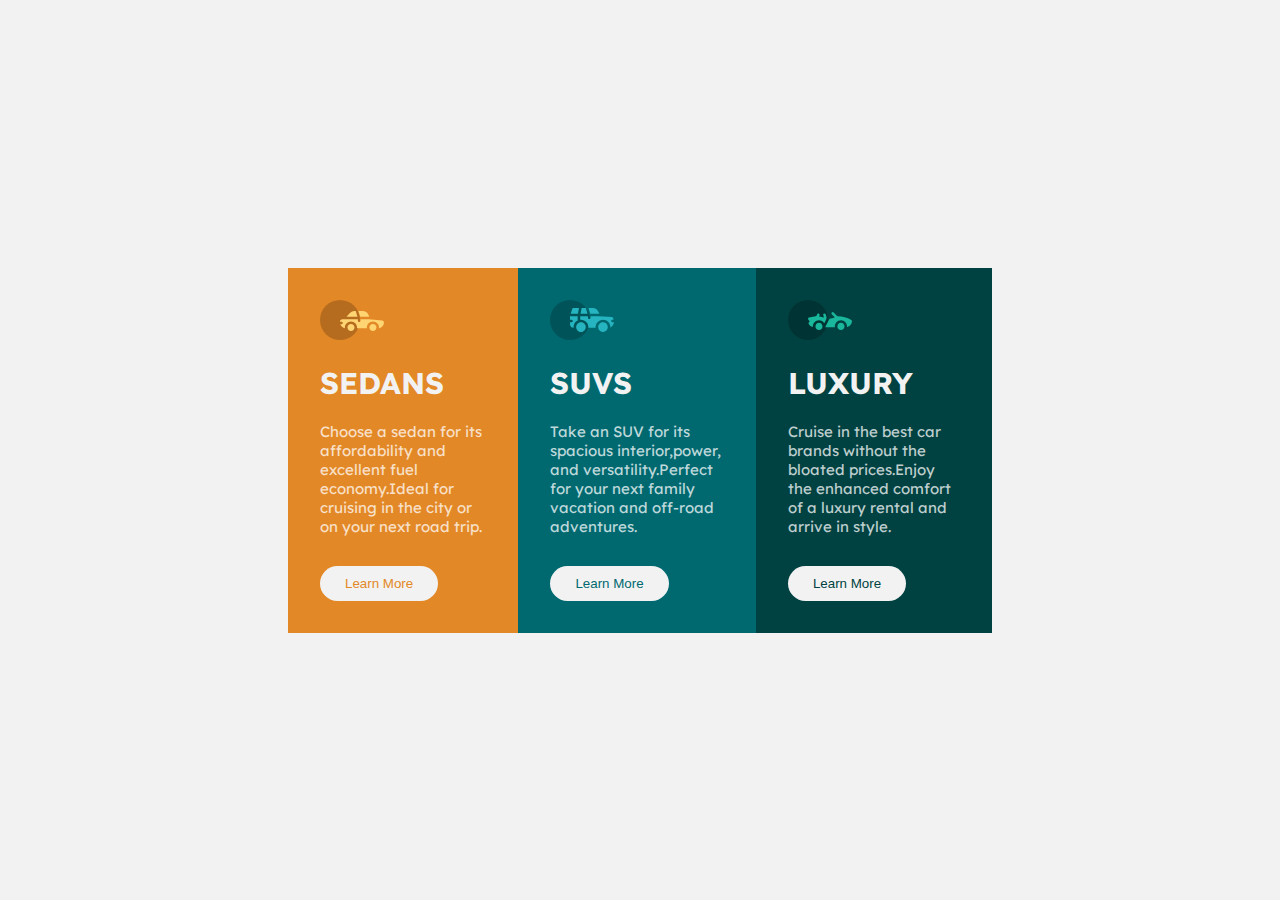
<file: css_flexbox_project/index.html>
<!DOCTYPE html>
<html lang="en">
<head>
    <meta charset="UTF-8">
    <meta http-equiv="X-UA-Compatible" content="IE=edge">
    <meta name="viewport" content="width=device-width, initial-scale=1.0">
    <title>Flex Box Project</title>
    <link rel="preconnect" href="https://fonts.googleapis.com">
    <link rel="preconnect" href="https://fonts.googleapis.com">
<link rel="preconnect" href="https://fonts.gstatic.com" crossorigin>
<link href="https://fonts.googleapis.com/css2?family=Lexend+Deca:wght@200;400&family=Poppins:wght@300;400;500;600;700;800;900&display=swap" rel="stylesheet">
    <link rel="stylesheet" href="style.css">
</head>
<body>
    <main>
        <div class="firstDiv">
            <img src="icon-sedans.svg" alt="">
            <h1>SEDANS</h1>
            <p>Choose a sedan for its affordability and excellent fuel economy.Ideal for cruising in the city or on your next road trip.</p>
            <button class="btnGeneral btn1">Learn More</button>
        </div>
        <div class="secondDiv" >
            <img src="icon-suvs.svg" alt="">
            <h1>SUVS</h1>
            <p>Take an SUV for its spacious interior,power, and versatility.Perfect for your next family vacation and off-road adventures. </p>
            <button class="btnGeneral btn2">Learn More</button>
        </div>
        <div class="thirdDiv">
            <img src="icon-luxury.svg" alt="">
            <h1>LUXURY</h1>
            <p>Cruise in the best car brands without the bloated prices.Enjoy the enhanced comfort of a luxury rental and arrive in style.</p>
            <button class="btnGeneral btn3">Learn More</button>
        </div>
    </main>
</body>
</html>
</file>
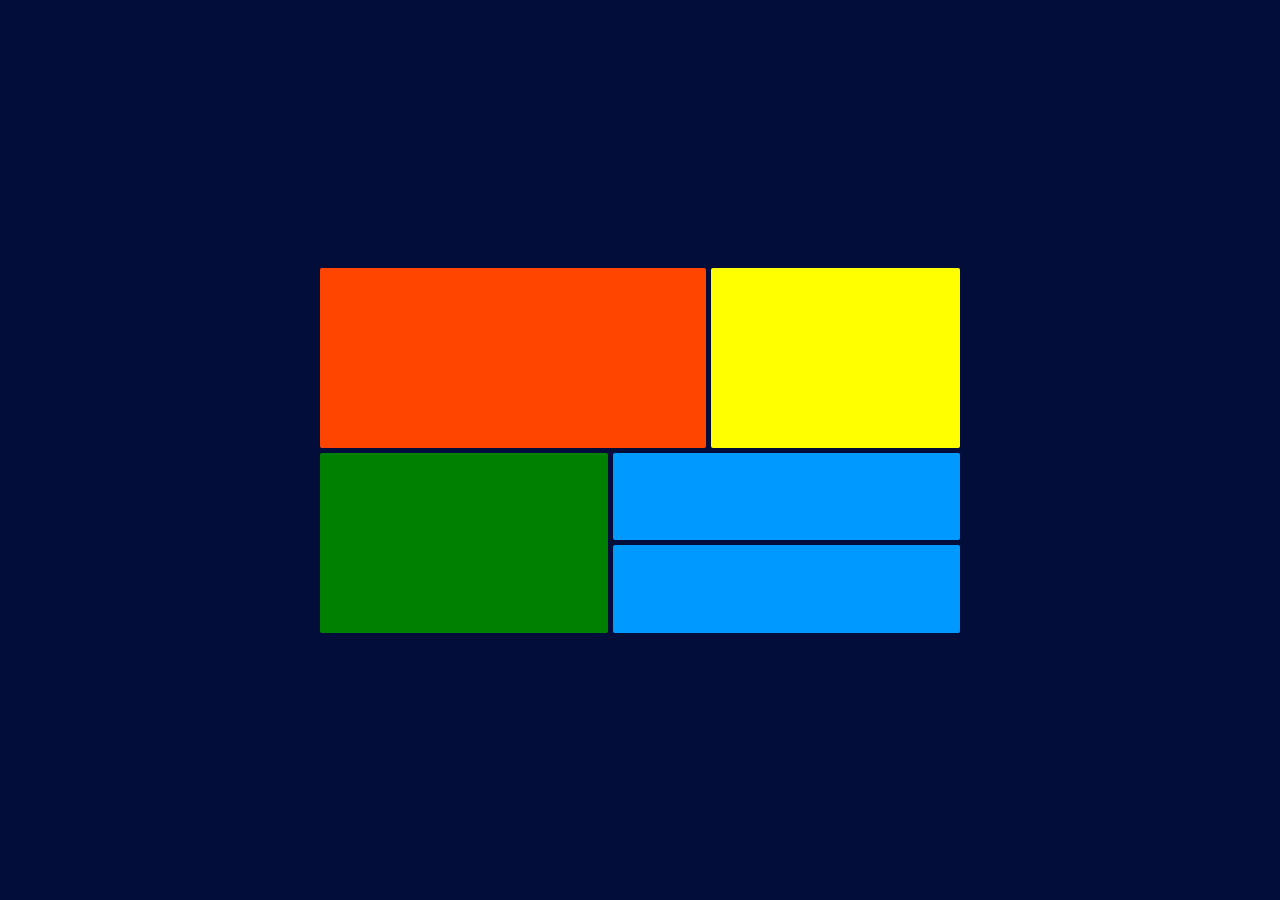
<file: grid_project/index.html>
<!DOCTYPE html>
<html lang="en">
<head>
    <meta charset="UTF-8">
    <meta http-equiv="X-UA-Compatible" content="IE=edge">
    <meta name="viewport" content="width=device-width, initial-scale=1.0">
    <title>Grid-Layout</title>
    <link rel="stylesheet" href="style.css">
</head>
<body>
    <main>
        <div class="item-a"></div>
        <div class="item-b"></div>
        <div class="item-c"></div>
        <div class="item-d"></div>
        <div class="item-e"></div>
    </main>
</body>
</html>
</file>
<file: css_flexbox_project/style.css>
*{
    margin: 0;
    padding: 0;
    box-sizing: border-box;
}

body{
    font-family: 'Lexend Deca', sans-serif;
    font-size: 15px;
    color: hsl(0, 0%, 95%);
    background-color: hsl(0, 0%, 95%);
}

main{
    display:flex;
    width: 55%;
    margin: auto;
    align-items: center;
    justify-content: center;
    height: 100vh;

}

.firstDiv{
    background-color: hsl(31, 77%, 52%);
    padding: 2rem;
}

.secondDiv {
    background-color: hsl(184, 100%, 22%);
    padding: 2rem;
}

.thirdDiv{
    background-color: hsl(179, 100%, 13%);
    padding: 2rem;
}

h1 {
    padding: 20px 0;
    color: hsl(0, 0%, 95%);
}

.btnGeneral{
    border: none;
    margin-top: 30px;
    background-color: hsl(0, 0%, 95%);
    padding: 10px 25px;
    border-radius: 20px;
    color:rgba(255, 255, 255 )
}

p{
    color: hsla(0, 0%, 100%, 0.75);
}

.btn1 {
    color:hsl(31, 77%, 52%);
}
.btn2 {
    color: hsl(184, 100%, 22%);
}
.btn3 {
    color: hsl(179, 100%, 13%);
}
</file>
<file: grid_project/style.css>
*{
    margin: 0;
    padding: 0;
}

body{
    background-color: rgb(3, 13, 58);
    display: flex;
    place-content: center;
    min-height: 100vh;
}

main{
    display: grid;
    grid-template-areas: 
    'a a a a b b'
    'c c c d d d'
    'c c c e e e'
    ;
    gap: 5px;
    width: 50%;
    margin: auto;
}

main div {
    padding: 2em;
    text-align: center;
    border-radius: 2px;
}

.item-a {
    background-color: orangered;
    grid-area: a;
    padding: 90px 0
}
.item-b {
    background-color: yellow;
    grid-area: b;
}
.item-c {
    background-color: green;
    grid-area: c;
    padding: 90px 0;
}
.item-d {
    background-color: rgb(0, 153, 255);
    grid-area: d;
}
.item-e {
    background-color: rgb(0, 153, 255);
    grid-area: e;
}
</file>
